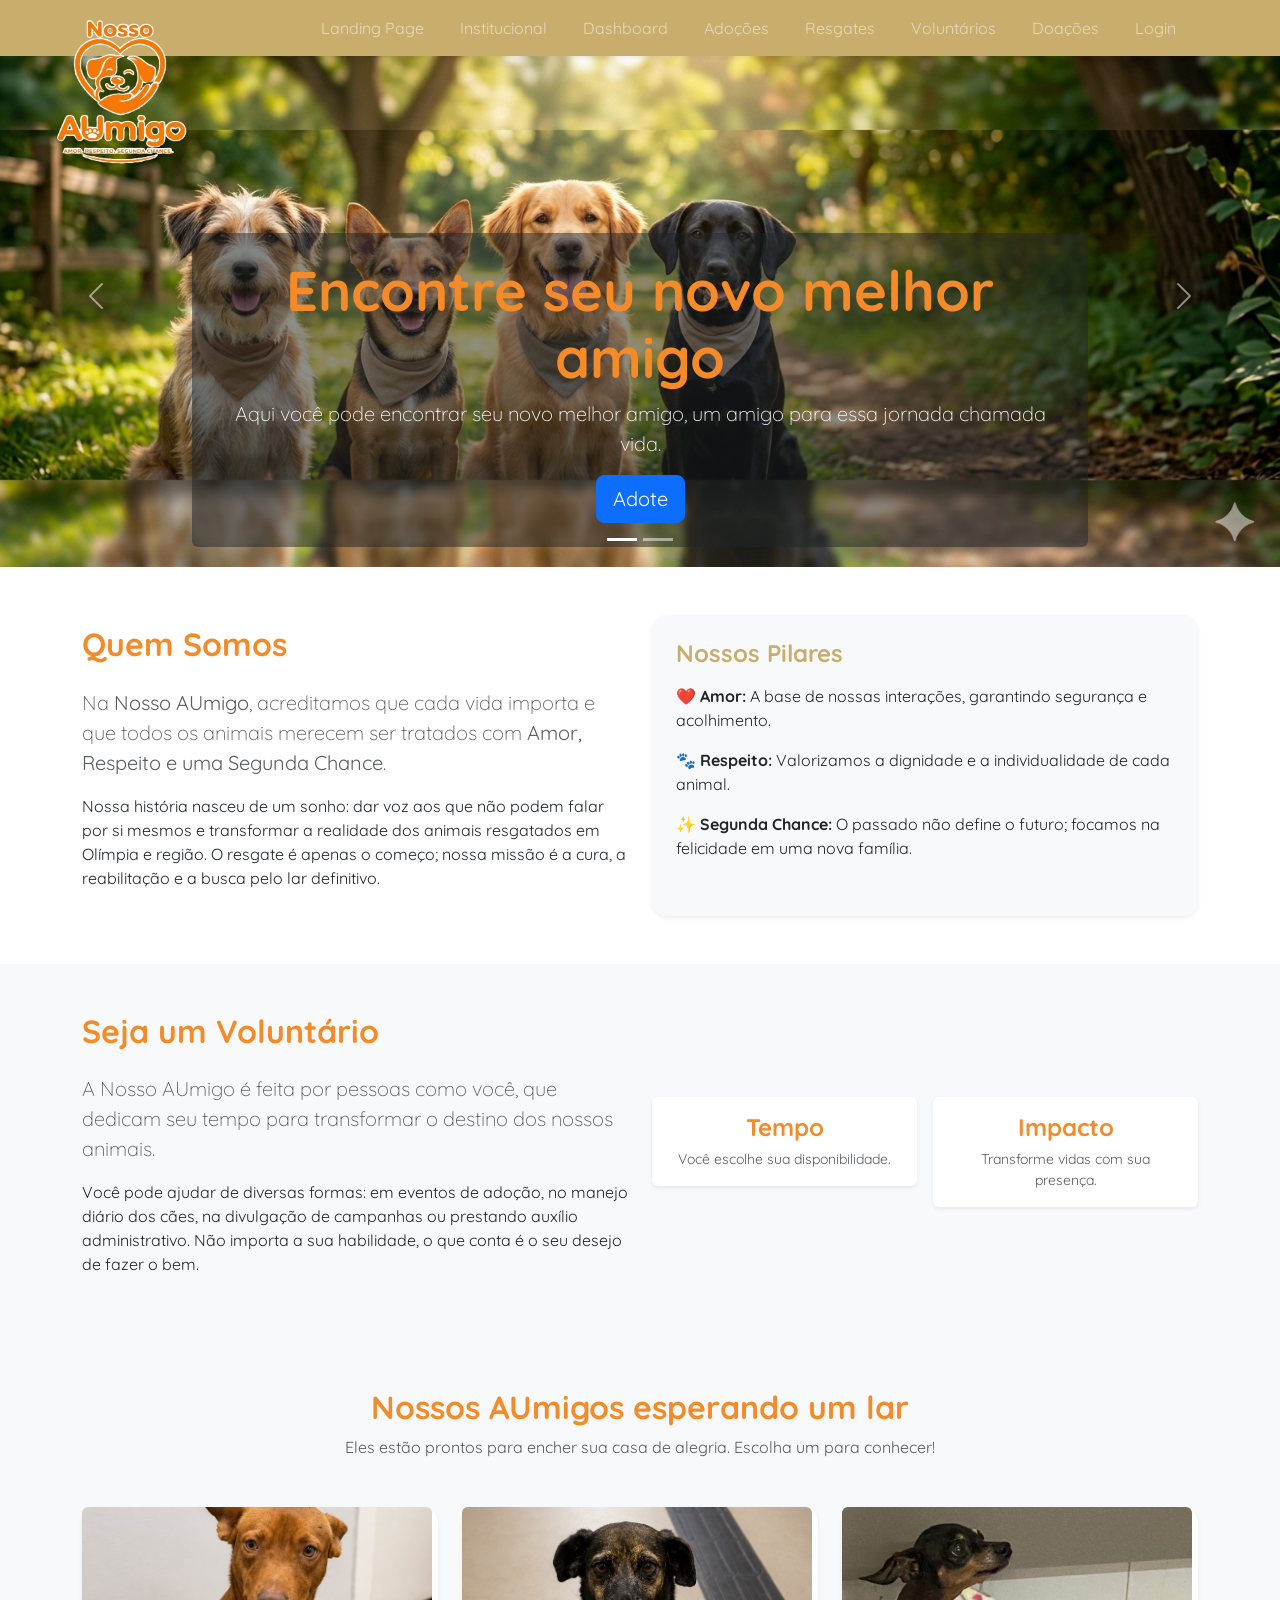
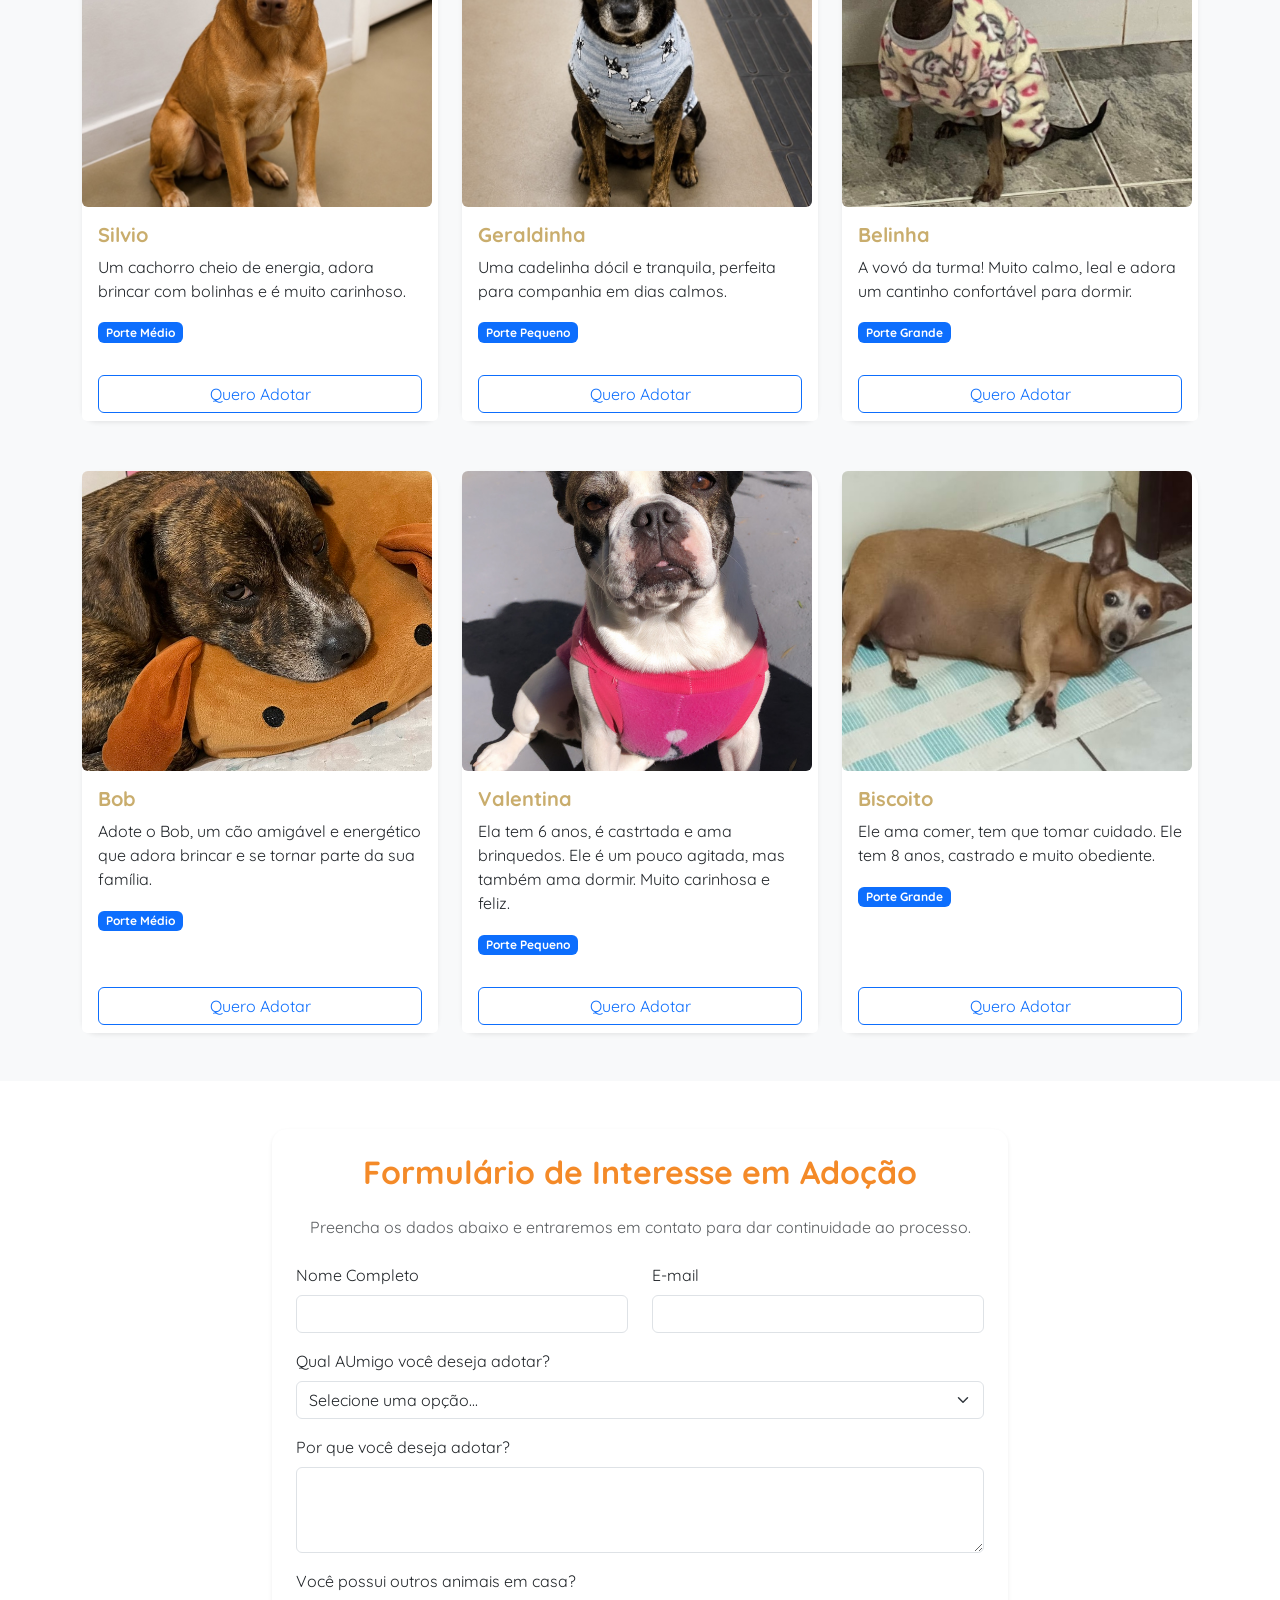
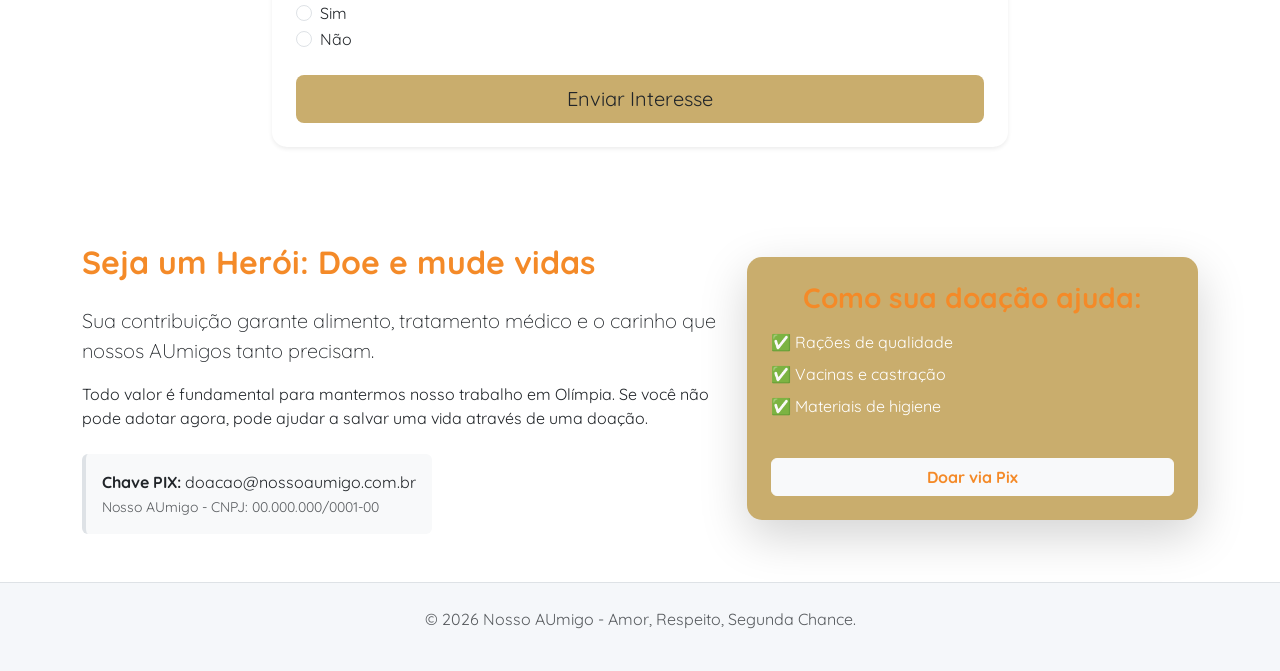
<file: index.html>
<!DOCTYPE html>
<html lang="pt-br">
<head>
    <meta charset="UTF-8">
    <meta name="viewport" content="width=device-width, initial-scale=1.0">
    <title>Nosso AUmigo | Adoção e Resgate</title>
    <link href="https://cdn.jsdelivr.net/npm/bootstrap@5.3.0/dist/css/bootstrap.min.css" rel="stylesheet">
    <link href="css/style.css" rel="stylesheet">
    <link href="https://fonts.googleapis.com/css2?family=Quicksand:wght@400;700&display=swap" rel="stylesheet">
</head>
<body>
<svg xmlns="http://www.w3.org/2000/svg" width="16" height="16" fill="currentColor" class="bi bi-house-door-fill" viewBox="0 0 16 16">
  <path d="M6.5 14.5v-3.505c0-.245.25-.495.5-.495h2c.25 0 .5.25.5.5v3.5a.5.5 0 0 0 .5.5h4a.5.5 0 0 0 .5-.5v-7a.5.5 0 0 0-.146-.354L13 5.793V2.5a.5.5 0 0 0-.5-.5h-1a.5.5 0 0 0-.5.5v1.293L8.354 1.146a.5.5 0 0 0-.708 0l-6 6A.5.5 0 0 0 1.5 7.5v7a.5.5 0 0 0 .5.5h4a.5.5 0 0 0 .5-.5"/>
</svg>
    <nav id="menu" class="navbar navbar-expand-lg navbar-dark fixed-top shadow-sm mb-0">

        <script>
        fetch('cabecalho.html')
            .then(response => response.text())
            .then(data => {
            document.getElementById('menu').innerHTML = data;
            });
        </script>

    </nav>

    <header class="banner">
        <div id="bannerPrincipal" class="carousel slide carousel-fade" data-bs-ride="carousel">
            <!-- Indicadores (as bolinhas/traços na parte inferior) -->
            <div class="carousel-indicators">
                <button type="button" data-bs-target="#bannerPrincipal" data-bs-slide-to="0" class="active" aria-current="true" aria-label="Slide 1"></button>
                <button type="button" data-bs-target="#bannerPrincipal" data-bs-slide-to="1" aria-label="Slide 2"></button>
            </div>

            <!-- Imagens e textos do carrossel -->
            <div class="carousel-inner">
                <!-- Slide 1 (Ativo inicial) -->
                <div class="carousel-item active">
                <img src="imagens/banner/b1.png" class="d-block w-100 banner-img" alt="Primeiro Slide">
                <div class="carousel-caption d-none d-md-block bg-dark bg-opacity-50 rounded p-4">
                    <h5 class="display-4 fw-bold">Encontre seu novo melhor amigo</h5>
                    <p class="lead">Aqui você pode encontrar seu novo melhor amigo, um amigo para essa jornada chamada vida.</p>
                    <a href="#adocao" class="btn btn-primary btn-lg">Adote</a>
                </div>
                </div>

                <!-- Slide 2 -->
                <div class="carousel-item">
                <img src="imagens/banner/b2.png" class="d-block w-100 banner-img" alt="Segundo Slide">
                <div class="carousel-caption d-none d-md-block bg-dark bg-opacity-50 rounded p-4">
                    <h5>Centenas de focinhos estão esperando por você</h5>
                    <p>Adote uma animal abandonado e tenha todo amor ddo mundo que só eles podem oferecer.</p>
                </div>
                </div>
            </div>

            <!-- Controles (Setas laterais) -->
            <button class="carousel-control-prev" type="button" data-bs-target="#bannerPrincipal" data-bs-slide="prev">
                <span class="carousel-control-prev-icon" aria-hidden="true"></span>
                <span class="visually-hidden">Anterior</span>
            </button>
            <button class="carousel-control-next" type="button" data-bs-target="#bannerPrincipal" data-bs-slide="next">
                <span class="carousel-control-next-icon" aria-hidden="true"></span>
                <span class="visually-hidden">Próximo</span>
            </button>
            </div>

    </header>
<section id="sobre" class="py-5 bg-white">
        <div class="container">
            <div class="row align-items-center">
                <div class="col-lg-6 mb-4 mb-lg-0">
                    <h2 class="text-orange mb-4">Quem Somos</h2>
                    <p class="lead text-muted">Na <strong>Nosso AUmigo</strong>, acreditamos que cada vida importa e que todos os animais merecem ser tratados com <strong>Amor, Respeito e uma Segunda Chance</strong>.</p>
                    <p>Nossa história nasceu de um sonho: dar voz aos que não podem falar por si mesmos e transformar a realidade dos animais resgatados em Olímpia e região. O resgate é apenas o começo; nossa missão é a cura, a reabilitação e a busca pelo lar definitivo.</p>
                </div>
                <div class="col-lg-6">
                    <div class="card border-0 shadow-sm p-4 bg-light">
                        <h4 class="text-blue mb-3">Nossos Pilares</h4>
                        <ul class="list-unstyled">
                            <li class="mb-3"><strong>❤️ Amor:</strong> A base de nossas interações, garantindo segurança e acolhimento.</li>
                            <li class="mb-3"><strong>🐾 Respeito:</strong> Valorizamos a dignidade e a individualidade de cada animal.</li>
                            <li class="mb-3"><strong>✨ Segunda Chance:</strong> O passado não define o futuro; focamos na felicidade em uma nova família.</li>
                        </ul>
                    </div>
                </div>
            </div>
        </div>
    </section>
    <!-- Seção de Voluntariado -->
    <section id="voluntariado" class="py-5 bg-light">
        <div class="container">
            <div class="row align-items-center">
                <div class="col-lg-6">
                    <h2 class="text-orange mb-4">Seja um Voluntário</h2>
                    <p class="lead text-muted">A Nosso AUmigo é feita por pessoas como você, que dedicam seu tempo para transformar o destino dos nossos animais.</p>
                    <p>Você pode ajudar de diversas formas: em eventos de adoção, no manejo diário dos cães, na divulgação de campanhas ou prestando auxílio administrativo. Não importa a sua habilidade, o que conta é o seu desejo de fazer o bem.</p>
                    

                </div>
                <div class="col-lg-6 mt-4 mt-lg-0">
                    <div class="row g-3">
                        <div class="col-6">
                            <div class="bg-white p-3 rounded shadow-sm text-center">
                                <h4 class="text-orange">Tempo</h4>
                                <p class="small text-muted mb-0">Você escolhe sua disponibilidade.</p>
                            </div>
                        </div>
                        <div class="col-6">
                            <div class="bg-white p-3 rounded shadow-sm text-center">
                                <h4 class="text-orange">Impacto</h4>
                                <p class="small text-muted mb-0">Transforme vidas com sua presença.</p>
                            </div>
                        </div>
                    </div>
                </div>
            </div>
        </div>
    </section>

    
    <section id="adocao" class="py-5 bg-light">
        <div class="container">
            <div class="text-center mb-5">
                <h2 class="text-orange">Nossos AUmigos esperando um lar</h2>
                <p class="text-muted">Eles estão prontos para encher sua casa de alegria. Escolha um para conhecer!</p>
            </div>

            <div class="row row-cols-1 row-cols-md-3 g-4">
                <!-- Animal 1 -->
                <div class="col">
                    <div class="card h-100 border-0 shadow-sm">

                            <div class="overflow-hidden rounded" style="width: 350px; height: 300px;">
                                <img src="imagens/caes/silvio.jpeg" class="img-fluid w-100 h-100 object-fit-cover" alt="Descrição">
                            
                            </div>

                       
                        <div class="card-body">
                            <h5 class="card-title text-blue">Silvio</h5>
                            <p class="card-text">Um cachorro cheio de energia, adora brincar com bolinhas e é muito carinhoso.</p>
                            <span class="badge bg-primary mb-2">Porte Médio</span>
                        </div>
                        <div class="card-footer bg-white border-0">
                            <a href="#form-adocao" class="btn btn-outline-primary w-100">Quero Adotar</a>
                        </div>
                    </div>
                </div>

                <!-- Animal 2 -->
                <div class="col">
                    <div class="card h-100 border-0 shadow-sm">

                            <div class="overflow-hidden rounded" style="width: 350px; height: 300px;">
                                <img src="imagens/caes/geraldinha.jpeg" class="img-fluid w-100 h-100 object-fit-cover" alt="Descrição">
                            
                            </div>


                        
                        <div class="card-body">
                            <h5 class="card-title text-blue">Geraldinha</h5>
                            <p class="card-text">Uma cadelinha dócil e tranquila, perfeita para companhia em dias calmos.</p>
                            <span class="badge bg-primary mb-2">Porte Pequeno</span>
                        </div>
                        <div class="card-footer bg-white border-0">
                            <a href="#form-adocao" class="btn btn-outline-primary w-100">Quero Adotar</a>
                        </div>
                    </div>
                </div>

                <!-- Animal 3 -->
                <div class="col">
                    <div class="card h-100 border-0 shadow-sm">
                       

                            <div class="overflow-hidden rounded" style="width: 350px; height: 300px;">
                                <img src="imagens/caes/belinha.jpeg" class="img-fluid w-100 h-100 object-fit-cover" alt="Descrição">
                            
                            </div>


                        <div class="card-body">
                            <h5 class="card-title text-blue">Belinha</h5>
                            <p class="card-text">A vovó da turma! Muito calmo, leal e adora um cantinho confortável para dormir.</p>
                            <span class="badge bg-primary mb-2">Porte Grande</span>
                        </div>
                        <div class="card-footer bg-white border-0">
                            <a href="#form-adocao" class="btn btn-outline-primary w-100">Quero Adotar</a>
                        </div>
                    </div>
                </div>
            </div>
            <div style="height: 50px;"></div>
            <div class="row row-cols-1 row-cols-md-3 g-4">
                <!-- Animal 4 -->
                <div class="col">
                    <div class="card h-100 border-0 shadow-sm">

                            <div class="overflow-hidden rounded" style="width: 350px; height: 300px;">
                                <img src="imagens/caes/bob.jpeg" class="img-fluid w-100 h-100 object-fit-cover" alt="Descrição">
                            
                            </div>

                       
                        <div class="card-body">
                            <h5 class="card-title text-blue">Bob</h5>
                            <p class="card-text">Adote o Bob, um cão amigável e energético que adora brincar e se tornar parte da sua família.</p>
                            <span class="badge bg-primary mb-2">Porte Médio</span>
                        </div>
                        <div class="card-footer bg-white border-0">
                            <a href="#form-adocao" class="btn btn-outline-primary w-100">Quero Adotar</a>
                        </div>
                    </div>
                </div>

                <!-- Animal 5 -->
                <div class="col">
                    <div class="card h-100 border-0 shadow-sm">

                            <div class="overflow-hidden rounded" style="width: 350px; height: 300px;">
                                <img src="imagens/caes/valentina.jpeg" class="img-fluid w-100 h-100 object-fit-cover" alt="Descrição">
                            
                            </div>


                        
                        <div class="card-body">
                            <h5 class="card-title text-blue">Valentina</h5>
                            <p class="card-text">Ela tem 6 anos, é castrtada e ama brinquedos. Ele é um pouco agitada, mas também ama dormir. Muito carinhosa e feliz.</p>
                            <span class="badge bg-primary mb-2">Porte Pequeno</span>
                        </div>
                        <div class="card-footer bg-white border-0">
                            <a href="#form-adocao" class="btn btn-outline-primary w-100">Quero Adotar</a>
                        </div>
                    </div>
                </div>

                <!-- Animal 6 -->
                <div class="col">
                    <div class="card h-100 border-0 shadow-sm">
                       

                            <div class="overflow-hidden rounded" style="width: 350px; height: 300px;">
                                <img src="imagens/caes/biscoito.jpeg" class="img-fluid w-100 h-100 object-fit-cover" alt="Descrição">
                            
                            </div>


                        <div class="card-body">
                            <h5 class="card-title text-blue">Biscoito</h5>
                            <p class="card-text">Ele ama comer, tem que tomar cuidado. Ele tem 8 anos, castrado e muito obediente.</p>
                            <span class="badge bg-primary mb-2">Porte Grande</span>
                        </div>
                        <div class="card-footer bg-white border-0">
                            <a href="#form-adocao" class="btn btn-outline-primary w-100">Quero Adotar</a>
                        </div>
                    </div>
                </div>
            </div>
        </div>
    </section>



    <!-- Seção de Formulário de Adoção -->
    <section id="form-adocao" class="py-5 bg-white">
        <div class="container">
            <div class="row justify-content-center">
                <div class="col-lg-8">
                    <div class="card shadow-sm border-0 p-4">
                        <h2 class="text-orange mb-4 text-center">Formulário de Interesse em Adoção</h2>
                        <p class="text-center text-muted mb-4">Preencha os dados abaixo e entraremos em contato para dar continuidade ao processo.</p>
                        
                        <form action="#" method="POST">
                            <div class="row">
                                <div class="col-md-6 mb-3">
                                    <label for="nome" class="form-label">Nome Completo</label>
                                    <input type="text" class="form-control" id="nome" required>
                                </div>
                                <div class="col-md-6 mb-3">
                                    <label for="email" class="form-label">E-mail</label>
                                    <input type="email" class="form-control" id="email" required>
                                </div>
                            </div>
                            
                            <div class="mb-3">
                                <label for="animal" class="form-label">Qual AUmigo você deseja adotar?</label>
                                <select class="form-select" id="animal">
                                    <option selected>Selecione uma opção...</option>
                                    <option value="thor">Thor</option>
                                    <option value="mel">Mel</option>
                                    <option value="tiao">Tião</option>
                                </select>
                            </div>

                            <div class="mb-3">
                                <label for="motivo" class="form-label">Por que você deseja adotar?</label>
                                <textarea class="form-control" id="motivo" rows="3" required></textarea>
                            </div>

                            <div class="mb-3">
                                <label class="form-label">Você possui outros animais em casa?</label>
                                <div class="form-check">
                                    <input class="form-check-input" type="radio" name="outrosAnimais" id="sim" value="sim">
                                    <label class="form-check-label" for="sim">Sim</label>
                                </div>
                                <div class="form-check">
                                    <input class="form-check-input" type="radio" name="outrosAnimais" id="nao" value="nao">
                                    <label class="form-check-label" for="nao">Não</label>
                                </div>
                            </div>

                            <div class="d-grid mt-4">
                                <button type="submit" class="btn fundoclaro btn-lg">Enviar Interesse</button>
                            </div>
                        </form>
                    </div>
                </div>
            </div>
        </div>
    </section>



    <!-- Seção de Doação -->
<section id="doe" class="py-5 bg-white">
    <div class="container">
        <div class="row align-items-center">
            <!-- Coluna de Texto -->
            <div class="col-lg-7">
                <h2 class="text-orange mb-4">Seja um Herói: Doe e mude vidas</h2>
                <p class="lead">Sua contribuição garante alimento, tratamento médico e o carinho que nossos AUmigos tanto precisam.</p>
                <p>Todo valor é fundamental para mantermos nosso trabalho em Olímpia. Se você não pode adotar agora, pode ajudar a salvar uma vida através de uma doação.</p>
                <div class="d-flex align-items-center mt-4">
                    <div class="bg-light p-3 rounded border-start border-4 border-orange">
                        <p class="mb-0"><strong>Chave PIX:</strong> doacao@nossoaumigo.com.br</p>
                        <small class="text-muted">Nosso AUmigo - CNPJ: 00.000.000/0001-00</small>
                    </div>
                </div>
            </div>
            
            <div class="col-lg-5 mt-4 mt-lg-0">
                <div class="card fundoclaro text-white border-0 shadow-lg p-4 text-center">
                    <h3 class="mb-3">Como sua doação ajuda:</h3>
                    <ul class="list-unstyled text-start">
                        <li class="mb-2"><i class="bi bi-check-circle-fill"></i> ✅ Rações de qualidade</li>
                        <li class="mb-2"><i class="bi bi-check-circle-fill"></i> ✅ Vacinas e castração</li>
                        <li class="mb-2"><i class="bi bi-check-circle-fill"></i> ✅ Materiais de higiene</li>
                    </ul>
                    <button class="btn btn-light text-orange fw-bold mt-3">Doar via Pix</button>
                </div>
            </div>
        </div>
    </div>
</section>


    <footer class="py-4 text-center border-top">
        <p class="text-muted">&copy; 2026 Nosso AUmigo - Amor, Respeito, Segunda Chance.</p>
    </footer>

    <script src="https://cdn.jsdelivr.net/npm/bootstrap@5.3.0/dist/js/bootstrap.bundle.min.js"></script>
</body>
</html>
</file>
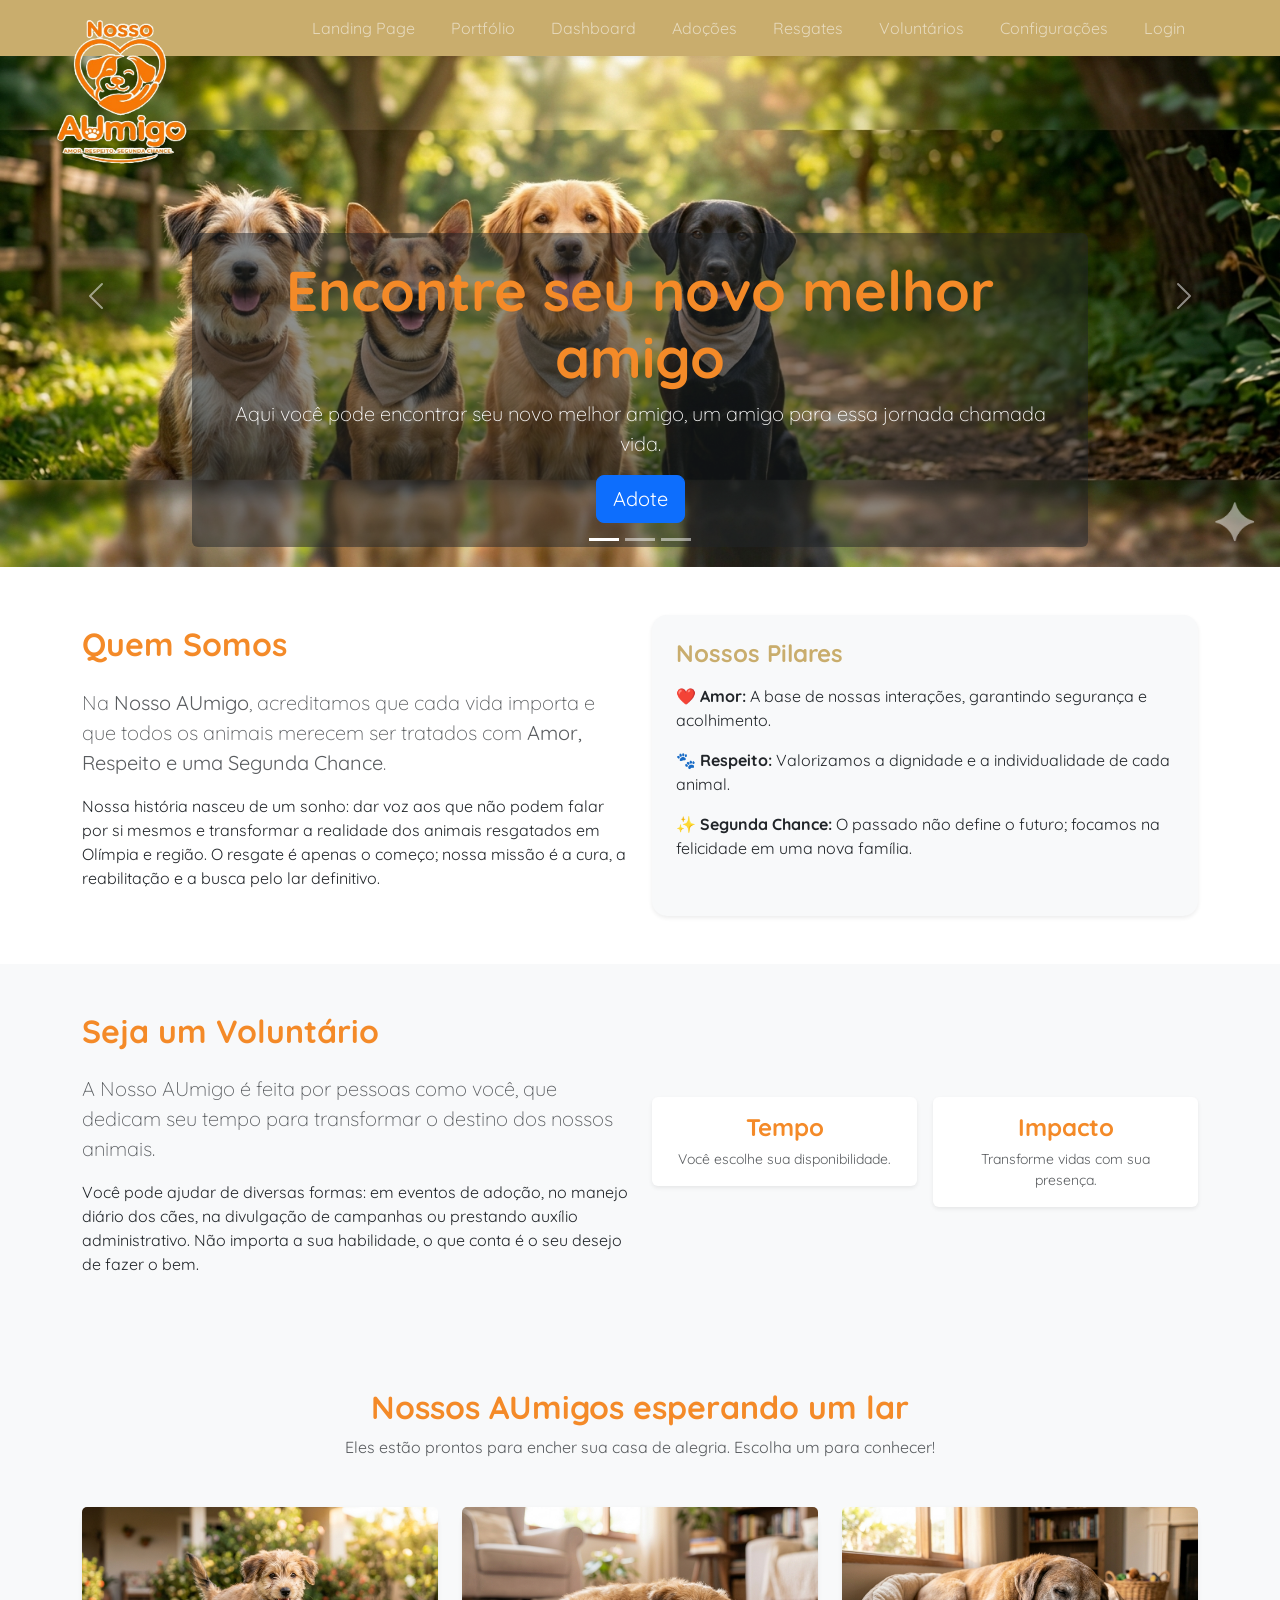
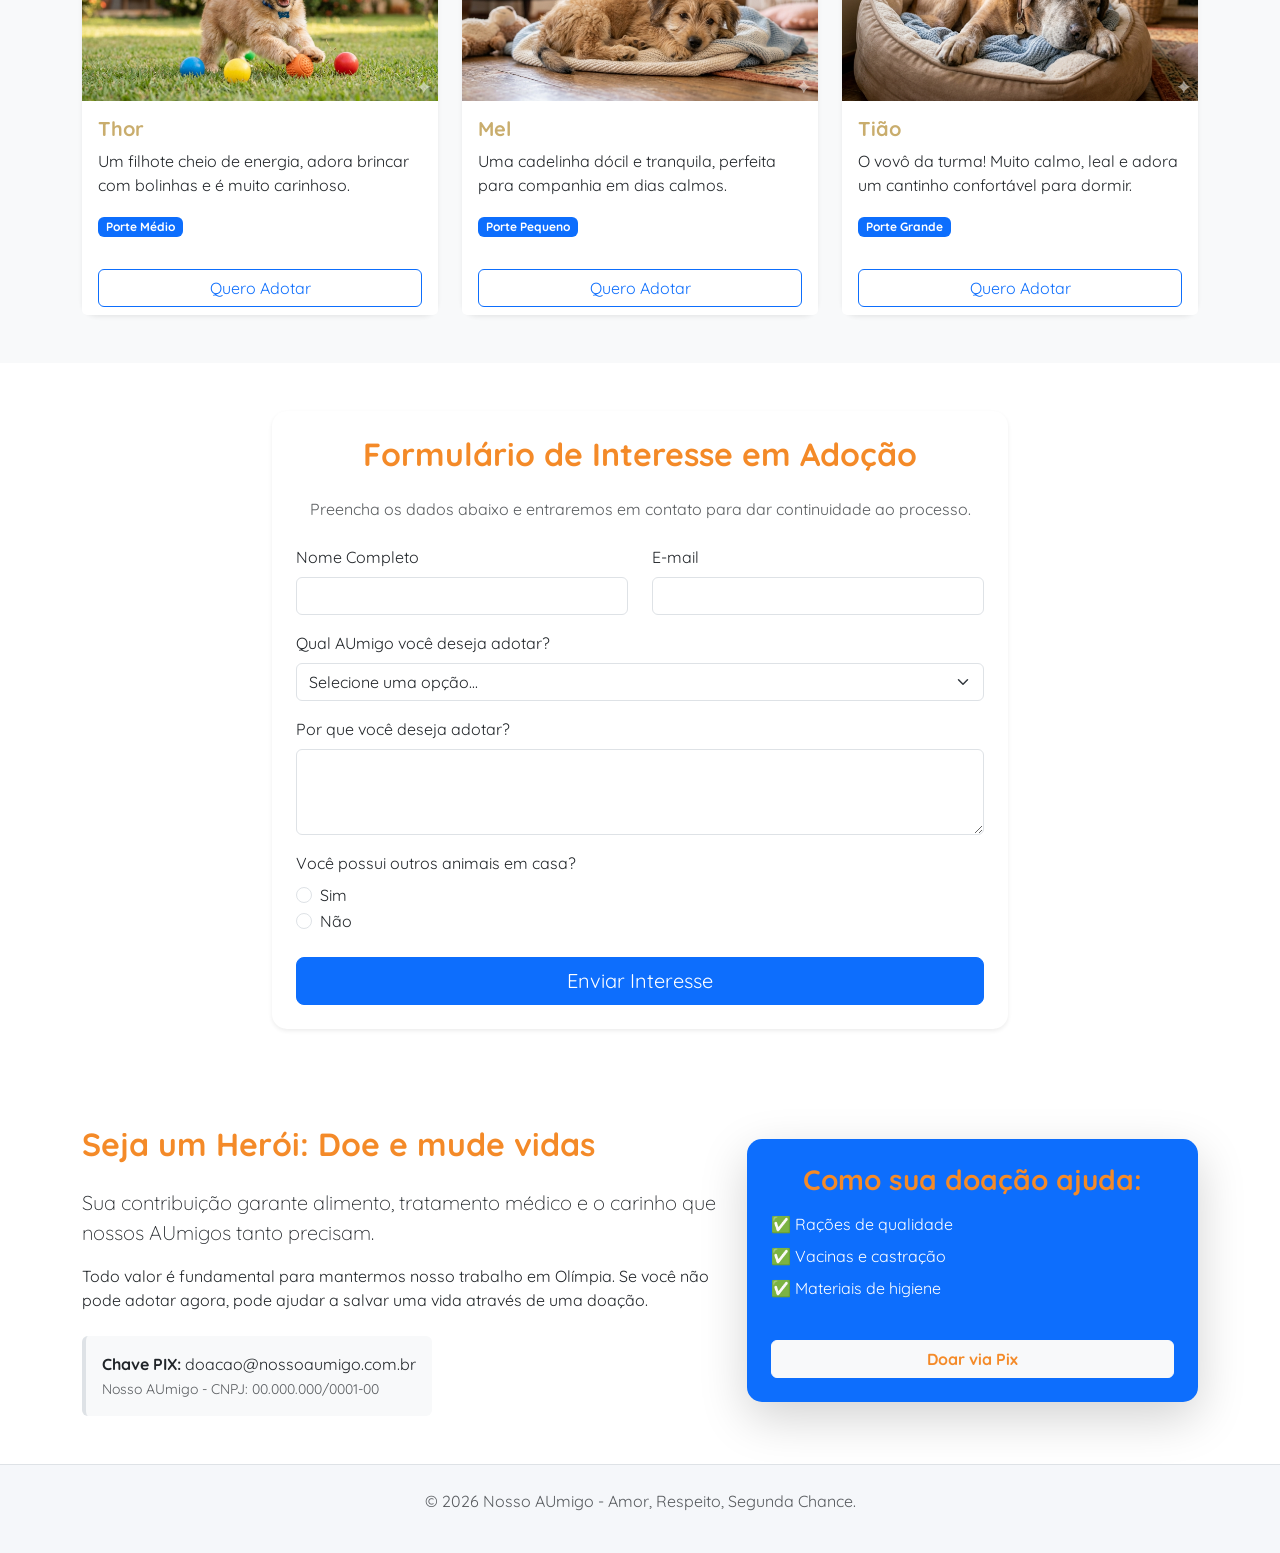
<file: Site/index.html>
<!DOCTYPE html>
<html lang="pt-br">
<head>
    <meta charset="UTF-8">
    <meta name="viewport" content="width=device-width, initial-scale=1.0">
    <title>Nosso AUmigo | Adoção e Resgate</title>
    <link href="https://cdn.jsdelivr.net/npm/bootstrap@5.3.0/dist/css/bootstrap.min.css" rel="stylesheet">
    <link href="css/style.css" rel="stylesheet">
    <link href="https://fonts.googleapis.com/css2?family=Quicksand:wght@400;700&display=swap" rel="stylesheet">
</head>
<body>
<svg xmlns="http://www.w3.org/2000/svg" width="16" height="16" fill="currentColor" class="bi bi-house-door-fill" viewBox="0 0 16 16">
  <path d="M6.5 14.5v-3.505c0-.245.25-.495.5-.495h2c.25 0 .5.25.5.5v3.5a.5.5 0 0 0 .5.5h4a.5.5 0 0 0 .5-.5v-7a.5.5 0 0 0-.146-.354L13 5.793V2.5a.5.5 0 0 0-.5-.5h-1a.5.5 0 0 0-.5.5v1.293L8.354 1.146a.5.5 0 0 0-.708 0l-6 6A.5.5 0 0 0 1.5 7.5v7a.5.5 0 0 0 .5.5h4a.5.5 0 0 0 .5-.5"/>
</svg>
    <nav id="menu" class="navbar navbar-expand-lg navbar-dark fixed-top shadow-sm mb-0">

        <script>
        fetch('cabecalho.html')
            .then(response => response.text())
            .then(data => {
            document.getElementById('menu').innerHTML = data;
            });
        </script>

    </nav>

    <header class="banner">
        <div id="bannerPrincipal" class="carousel slide carousel-fade" data-bs-ride="carousel">
            <!-- Indicadores (as bolinhas/traços na parte inferior) -->
            <div class="carousel-indicators">
                <button type="button" data-bs-target="#bannerPrincipal" data-bs-slide-to="0" class="active" aria-current="true" aria-label="Slide 1"></button>
                <button type="button" data-bs-target="#bannerPrincipal" data-bs-slide-to="1" aria-label="Slide 2"></button>
                <button type="button" data-bs-target="#bannerPrincipal" data-bs-slide-to="2" aria-label="Slide 3"></button>
            </div>

            <!-- Imagens e textos do carrossel -->
            <div class="carousel-inner">
                <!-- Slide 1 (Ativo inicial) -->
                <div class="carousel-item active">
                <img src="imagens/banner/b1.png" class="d-block w-100 banner-img" alt="Primeiro Slide">
                <div class="carousel-caption d-none d-md-block bg-dark bg-opacity-50 rounded p-4">
                    <h5 class="display-4 fw-bold">Encontre seu novo melhor amigo</h5>
                    <p class="lead">Aqui você pode encontrar seu novo melhor amigo, um amigo para essa jornada chamada vida.</p>
                    <a href="#" class="btn btn-primary btn-lg">Adote</a>
                </div>
                </div>

                <!-- Slide 2 -->
                <div class="carousel-item">
                <img src="imagens/banner/b2.png" class="d-block w-100 banner-img" alt="Segundo Slide">
                <div class="carousel-caption d-none d-md-block bg-dark bg-opacity-50 rounded p-4">
                    <h5>Centenas de focinhos estão esperando por você</h5>
                    <p>Adote uma animal abandonado e tenha todo amor ddo mundo que só eles podem oferecer.</p>
                </div>
                </div>
            </div>

            <!-- Controles (Setas laterais) -->
            <button class="carousel-control-prev" type="button" data-bs-target="#bannerPrincipal" data-bs-slide="prev">
                <span class="carousel-control-prev-icon" aria-hidden="true"></span>
                <span class="visually-hidden">Anterior</span>
            </button>
            <button class="carousel-control-next" type="button" data-bs-target="#bannerPrincipal" data-bs-slide="next">
                <span class="carousel-control-next-icon" aria-hidden="true"></span>
                <span class="visually-hidden">Próximo</span>
            </button>
            </div>

    </header>
<section id="sobre" class="py-5 bg-white">
        <div class="container">
            <div class="row align-items-center">
                <div class="col-lg-6 mb-4 mb-lg-0">
                    <h2 class="text-orange mb-4">Quem Somos</h2>
                    <p class="lead text-muted">Na <strong>Nosso AUmigo</strong>, acreditamos que cada vida importa e que todos os animais merecem ser tratados com <strong>Amor, Respeito e uma Segunda Chance</strong>.</p>
                    <p>Nossa história nasceu de um sonho: dar voz aos que não podem falar por si mesmos e transformar a realidade dos animais resgatados em Olímpia e região. O resgate é apenas o começo; nossa missão é a cura, a reabilitação e a busca pelo lar definitivo.</p>
                </div>
                <div class="col-lg-6">
                    <div class="card border-0 shadow-sm p-4 bg-light">
                        <h4 class="text-blue mb-3">Nossos Pilares</h4>
                        <ul class="list-unstyled">
                            <li class="mb-3"><strong>❤️ Amor:</strong> A base de nossas interações, garantindo segurança e acolhimento.</li>
                            <li class="mb-3"><strong>🐾 Respeito:</strong> Valorizamos a dignidade e a individualidade de cada animal.</li>
                            <li class="mb-3"><strong>✨ Segunda Chance:</strong> O passado não define o futuro; focamos na felicidade em uma nova família.</li>
                        </ul>
                    </div>
                </div>
            </div>
        </div>
    </section>
    <!-- Seção de Voluntariado -->
    <section id="voluntariado" class="py-5 bg-light">
        <div class="container">
            <div class="row align-items-center">
                <div class="col-lg-6">
                    <h2 class="text-orange mb-4">Seja um Voluntário</h2>
                    <p class="lead text-muted">A Nosso AUmigo é feita por pessoas como você, que dedicam seu tempo para transformar o destino dos nossos animais.</p>
                    <p>Você pode ajudar de diversas formas: em eventos de adoção, no manejo diário dos cães, na divulgação de campanhas ou prestando auxílio administrativo. Não importa a sua habilidade, o que conta é o seu desejo de fazer o bem.</p>
                    

                </div>
                <div class="col-lg-6 mt-4 mt-lg-0">
                    <div class="row g-3">
                        <div class="col-6">
                            <div class="bg-white p-3 rounded shadow-sm text-center">
                                <h4 class="text-orange">Tempo</h4>
                                <p class="small text-muted mb-0">Você escolhe sua disponibilidade.</p>
                            </div>
                        </div>
                        <div class="col-6">
                            <div class="bg-white p-3 rounded shadow-sm text-center">
                                <h4 class="text-orange">Impacto</h4>
                                <p class="small text-muted mb-0">Transforme vidas com sua presença.</p>
                            </div>
                        </div>
                    </div>
                </div>
            </div>
        </div>
    </section>

    <!-- Modal de Inscrição -->
    
    <section id="adocao" class="py-5 bg-light">
        <div class="container">
            <div class="text-center mb-5">
                <h2 class="text-orange">Nossos AUmigos esperando um lar</h2>
                <p class="text-muted">Eles estão prontos para encher sua casa de alegria. Escolha um para conhecer!</p>
            </div>

            <div class="row row-cols-1 row-cols-md-3 g-4">
                <!-- Animal 1 -->
                <div class="col">
                    <div class="card h-100 border-0 shadow-sm">
                        <img src="imagens/caes/thor.png" class="card-img-top" alt="Thor">
                        <div class="card-body">
                            <h5 class="card-title text-blue">Thor</h5>
                            <p class="card-text">Um filhote cheio de energia, adora brincar com bolinhas e é muito carinhoso.</p>
                            <span class="badge bg-primary mb-2">Porte Médio</span>
                        </div>
                        <div class="card-footer bg-white border-0">
                            <a href="#form-adocao" class="btn btn-outline-primary w-100">Quero Adotar</a>
                        </div>
                    </div>
                </div>

                <!-- Animal 2 -->
                <div class="col">
                    <div class="card h-100 border-0 shadow-sm">
                        <img src="imagens/caes/mel.png" class="card-img-top" alt="Mel">
                        <div class="card-body">
                            <h5 class="card-title text-blue">Mel</h5>
                            <p class="card-text">Uma cadelinha dócil e tranquila, perfeita para companhia em dias calmos.</p>
                            <span class="badge bg-primary mb-2">Porte Pequeno</span>
                        </div>
                        <div class="card-footer bg-white border-0">
                            <a href="#form-adocao" class="btn btn-outline-primary w-100">Quero Adotar</a>
                        </div>
                    </div>
                </div>

                <!-- Animal 3 -->
                <div class="col">
                    <div class="card h-100 border-0 shadow-sm">
                        <img src="imagens/caes/tiao.png" class="card-img-top" alt="tiao">
                        <div class="card-body">
                            <h5 class="card-title text-blue">Tião</h5>
                            <p class="card-text">O vovô da turma! Muito calmo, leal e adora um cantinho confortável para dormir.</p>
                            <span class="badge bg-primary mb-2">Porte Grande</span>
                        </div>
                        <div class="card-footer bg-white border-0">
                            <a href="#form-adocao" class="btn btn-outline-primary w-100">Quero Adotar</a>
                        </div>
                    </div>
                </div>
            </div>
        </div>
    </section>



    <!-- Seção de Formulário de Adoção -->
    <section id="form-adocao" class="py-5 bg-white">
        <div class="container">
            <div class="row justify-content-center">
                <div class="col-lg-8">
                    <div class="card shadow-sm border-0 p-4">
                        <h2 class="text-orange mb-4 text-center">Formulário de Interesse em Adoção</h2>
                        <p class="text-center text-muted mb-4">Preencha os dados abaixo e entraremos em contato para dar continuidade ao processo.</p>
                        
                        <form action="#" method="POST">
                            <div class="row">
                                <div class="col-md-6 mb-3">
                                    <label for="nome" class="form-label">Nome Completo</label>
                                    <input type="text" class="form-control" id="nome" required>
                                </div>
                                <div class="col-md-6 mb-3">
                                    <label for="email" class="form-label">E-mail</label>
                                    <input type="email" class="form-control" id="email" required>
                                </div>
                            </div>
                            
                            <div class="mb-3">
                                <label for="animal" class="form-label">Qual AUmigo você deseja adotar?</label>
                                <select class="form-select" id="animal">
                                    <option selected>Selecione uma opção...</option>
                                    <option value="thor">Thor</option>
                                    <option value="mel">Mel</option>
                                    <option value="tiao">Tião</option>
                                </select>
                            </div>

                            <div class="mb-3">
                                <label for="motivo" class="form-label">Por que você deseja adotar?</label>
                                <textarea class="form-control" id="motivo" rows="3" required></textarea>
                            </div>

                            <div class="mb-3">
                                <label class="form-label">Você possui outros animais em casa?</label>
                                <div class="form-check">
                                    <input class="form-check-input" type="radio" name="outrosAnimais" id="sim" value="sim">
                                    <label class="form-check-label" for="sim">Sim</label>
                                </div>
                                <div class="form-check">
                                    <input class="form-check-input" type="radio" name="outrosAnimais" id="nao" value="nao">
                                    <label class="form-check-label" for="nao">Não</label>
                                </div>
                            </div>

                            <div class="d-grid mt-4">
                                <button type="submit" class="btn btn-primary btn-lg">Enviar Interesse</button>
                            </div>
                        </form>
                    </div>
                </div>
            </div>
        </div>
    </section>



    <!-- Seção de Doação -->
<section id="doe" class="py-5 bg-white">
    <div class="container">
        <div class="row align-items-center">
            <!-- Coluna de Texto -->
            <div class="col-lg-7">
                <h2 class="text-orange mb-4">Seja um Herói: Doe e mude vidas</h2>
                <p class="lead">Sua contribuição garante alimento, tratamento médico e o carinho que nossos AUmigos tanto precisam.</p>
                <p>Todo valor é fundamental para mantermos nosso trabalho em Olímpia. Se você não pode adotar agora, pode ajudar a salvar uma vida através de uma doação.</p>
                <div class="d-flex align-items-center mt-4">
                    <div class="bg-light p-3 rounded border-start border-4 border-orange">
                        <p class="mb-0"><strong>Chave PIX:</strong> doacao@nossoaumigo.com.br</p>
                        <small class="text-muted">Nosso AUmigo - CNPJ: 00.000.000/0001-00</small>
                    </div>
                </div>
            </div>
            
            <!-- Coluna de Destaque -->
            <div class="col-lg-5 mt-4 mt-lg-0">
                <div class="card bg-primary text-white border-0 shadow-lg p-4 text-center">
                    <h3 class="mb-3">Como sua doação ajuda:</h3>
                    <ul class="list-unstyled text-start">
                        <li class="mb-2"><i class="bi bi-check-circle-fill"></i> ✅ Rações de qualidade</li>
                        <li class="mb-2"><i class="bi bi-check-circle-fill"></i> ✅ Vacinas e castração</li>
                        <li class="mb-2"><i class="bi bi-check-circle-fill"></i> ✅ Materiais de higiene</li>
                    </ul>
                    <button class="btn btn-light text-orange fw-bold mt-3">Doar via Pix</button>
                </div>
            </div>
        </div>
    </div>
</section>


    <footer class="py-4 text-center border-top">
        <p class="text-muted">&copy; 2026 Nosso AUmigo - Amor, Respeito, Segunda Chance.</p>
    </footer>

    <script src="https://cdn.jsdelivr.net/npm/bootstrap@5.3.0/dist/js/bootstrap.bundle.min.js"></script>
</body>
</html>
</file>
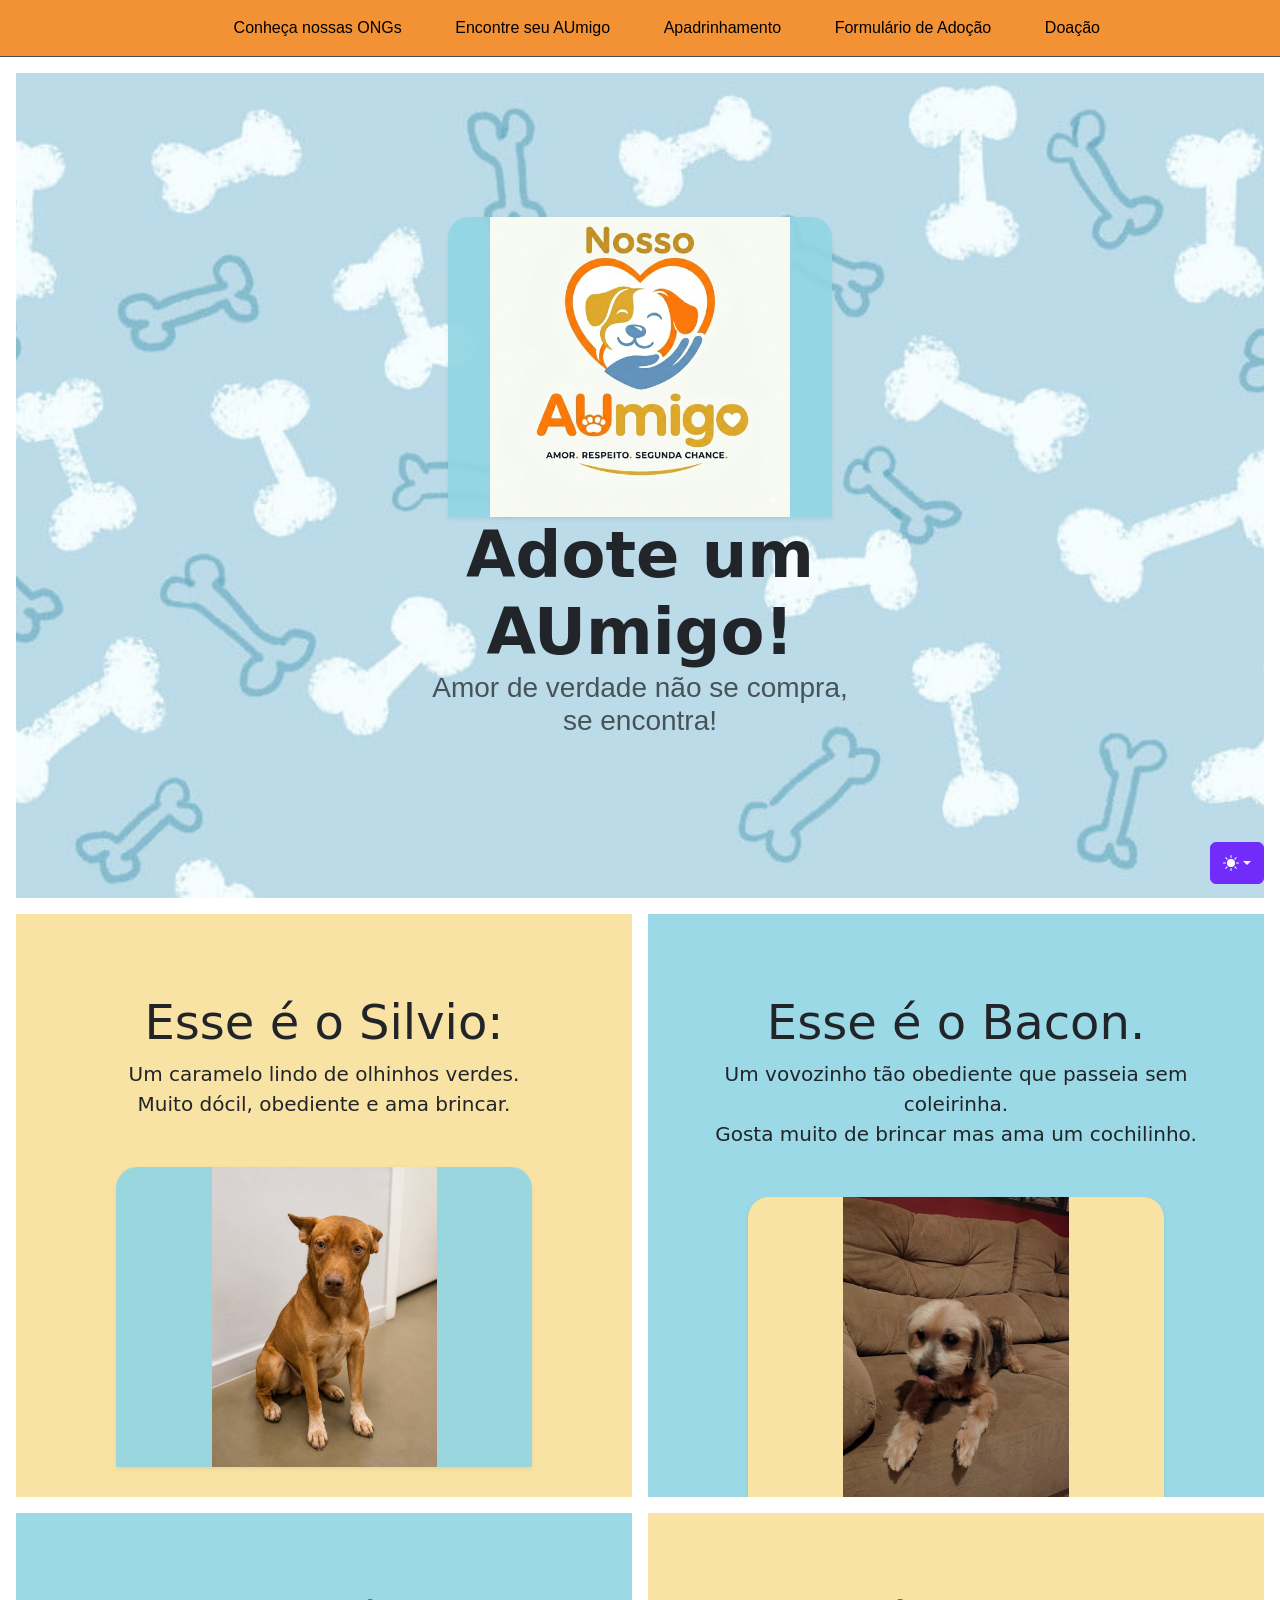
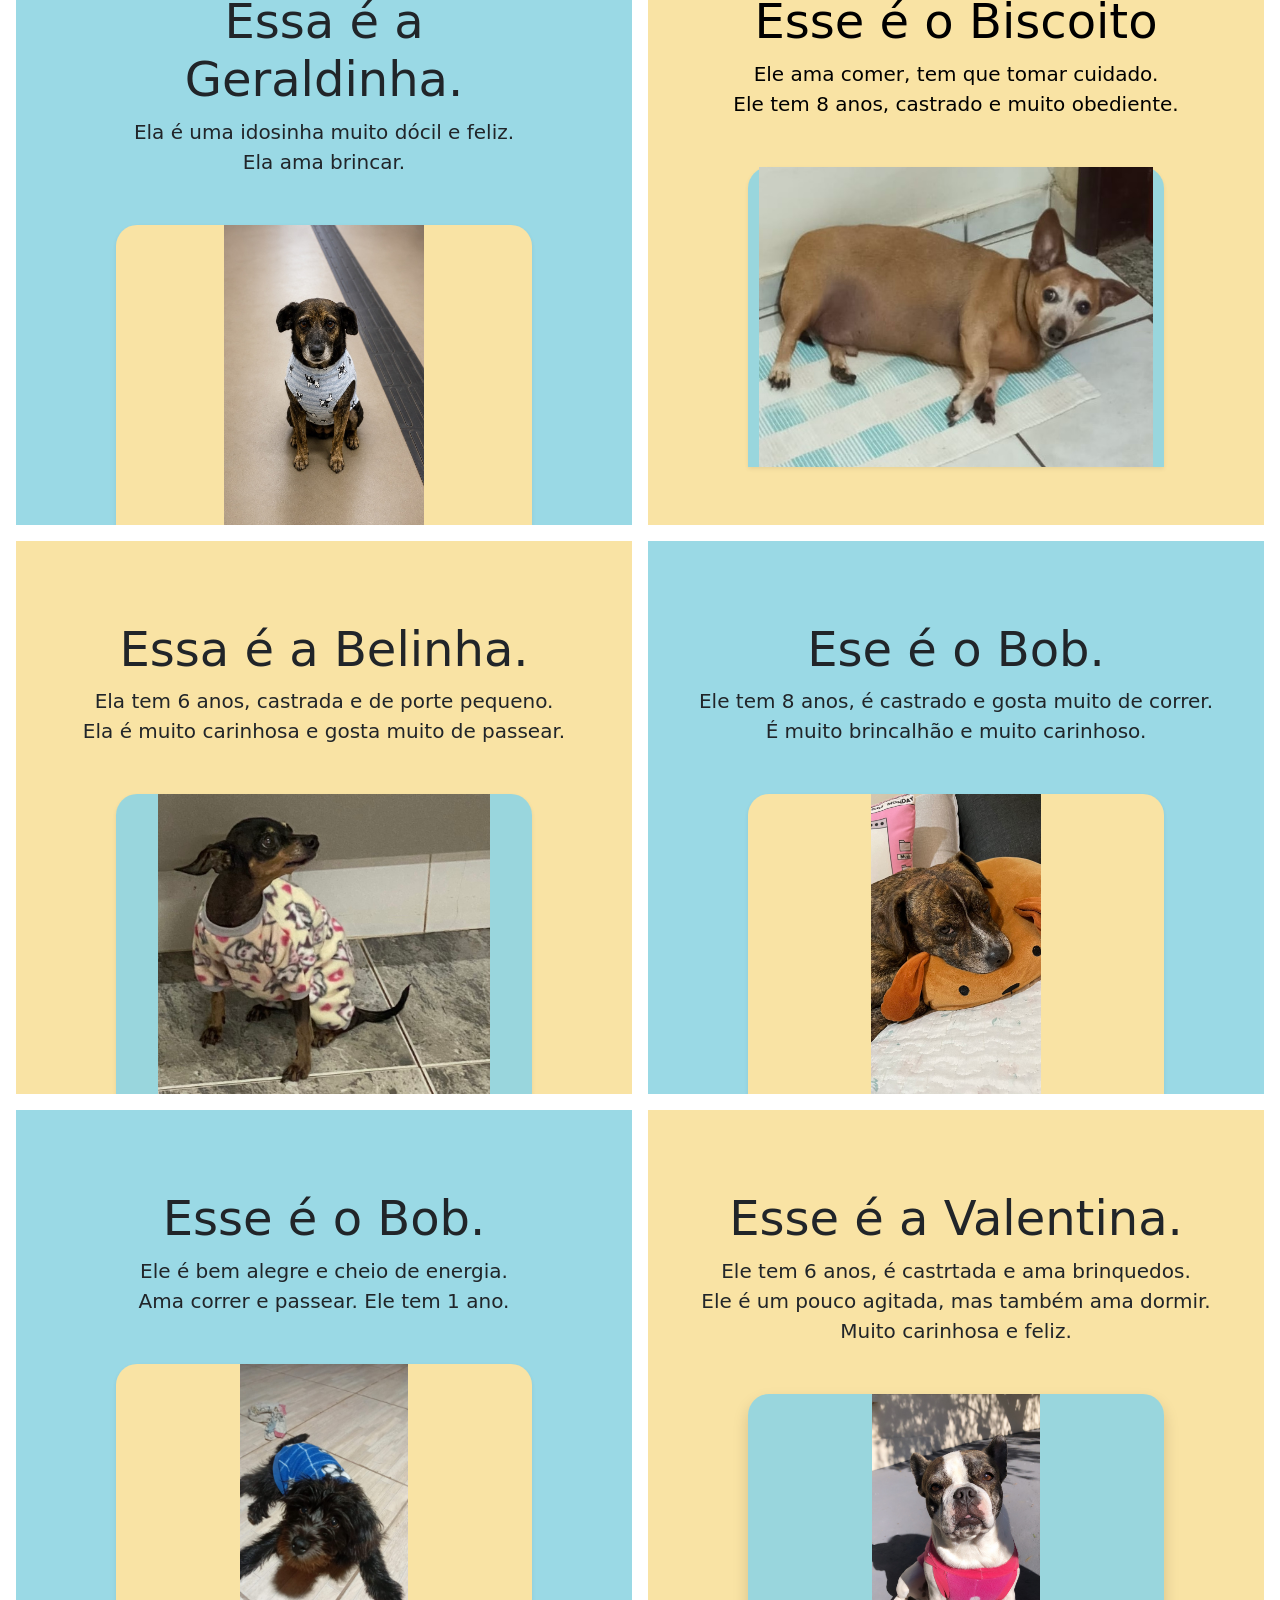
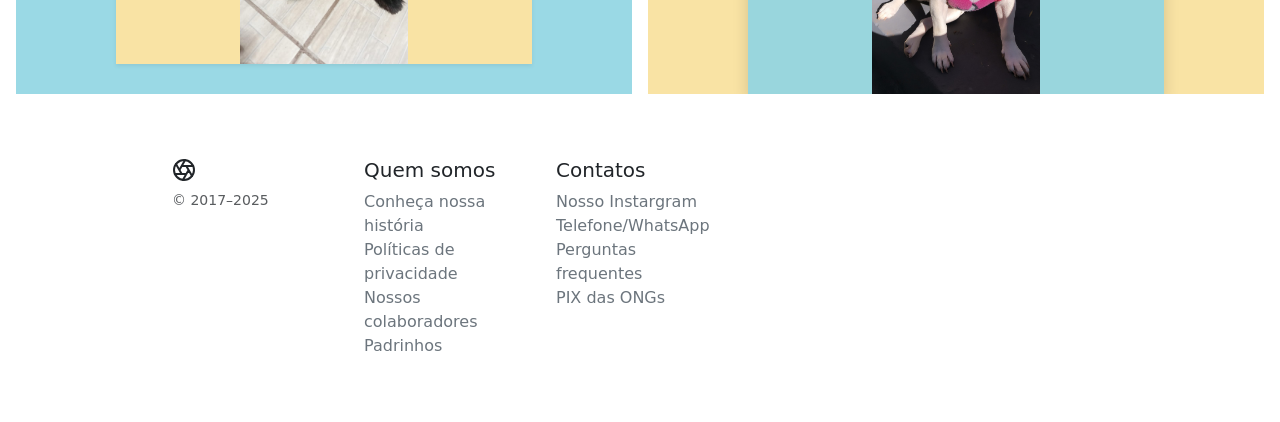
<file: Evelyn/bootstrap-5.3.8-examples/product/index.html>
<!doctype html>
<html lang="pt-br" data-bs-theme="auto">

<head>
  <meta charset="utf-8" />
  <meta name="viewport" content="width=device-width, initial-scale=1" />
  <meta name="description" content="" />
  <meta name="author" content="Mark Otto, Jacob Thornton, and Bootstrap contributors" />
  <meta name="generator" content="Astro v5.13.2" />
  <title>Product example · Bootstrap v5.3</title>
  <link rel="canonical" href="https://getbootstrap.com/docs/5.3/examples/product/" />
  <script src="../assets/js/color-modes.js"></script>
  <link href="../assets/dist/css/bootstrap.min.css" rel="stylesheet" />
  <meta name="theme-color" content="#712cf9" />
  <link href="product.css" rel="stylesheet" />
  <style>
    .bd-placeholder-img {
      font-size: 1.125rem;
      text-anchor: middle;
      -webkit-user-select: none;
      -moz-user-select: none;
      user-select: none;
    }

    @media (min-width: 768px) {
      .bd-placeholder-img-lg {
        font-size: 3.5rem;
      }
    }

    .b-example-divider {
      width: 100%;
      height: 3rem;
      background-color: goldenrod;
      border: solid rgba(118, 81, 19, 0.15);
      border-width: 1px 0;
      box-shadow:
        inset 0 0.5em 1.5em #0000001a,
        inset 0 0.125em 0.5em #00000026;
    }

    .b-example-vr {
      flex-shrink: 0;
      width: 1.5rem;
      height: 100vh;
    }

    .bi {
      vertical-align: -0.125em;
      fill: currentColor;
    }

    .nav-scroller {
      position: relative;
      z-index: 2;
      height: 2.75rem;
      overflow-y: hidden;
    }

    .nav-scroller .nav {
      display: flex;
      flex-wrap: nowrap;
      padding-bottom: 1rem;
      margin-top: -1px;
      overflow-x: auto;
      text-align: center;
      white-space: nowrap;
      -webkit-overflow-scrolling: touch;
    }

    .btn-bd-primary {
      --bd-violet-bg: #712cf9;
      --bd-violet-rgb: 112.520718, 44.062154, 249.437846;
      --bs-btn-font-weight: 600;
      --bs-btn-color: var(--bs-white);
      --bs-btn-bg: var(--bd-violet-bg);
      --bs-btn-border-color: var(--bd-violet-bg);
      --bs-btn-hover-color: var(--bs-white);
      --bs-btn-hover-bg: #6528e0;
      --bs-btn-hover-border-color: #6528e0;
      --bs-btn-focus-shadow-rgb: var(--bd-violet-rgb);
      --bs-btn-active-color: var(--bs-btn-hover-color);
      --bs-btn-active-bg: #5a23c8;
      --bs-btn-active-border-color: #5a23c8;
    }

    .bd-mode-toggle {
      z-index: 1500;
    }

    .bd-mode-toggle .bi {
      width: 1em;
      height: 1em;
    }

    .bd-mode-toggle .dropdown-menu .active .bi {
      display: block !important;
    }
  </style>
</head>

<body>
  <svg xmlns="http://www.w3.org/2000/svg" class="d-none">
    <symbol id="check2" viewBox="0 0 16 16">
      <path
        d="M13.854 3.646a.5.5 0 0 1 0 .708l-7 7a.5.5 0 0 1-.708 0l-3.5-3.5a.5.5 0 1 1 .708-.708L6.5 10.293l6.646-6.647a.5.5 0 0 1 .708 0z">
      </path>
    </symbol>
    <symbol id="circle-half" viewBox="0 0 16 16">
      <path d="M8 15A7 7 0 1 0 8 1v14zm0 1A8 8 0 1 1 8 0a8 8 0 0 1 0 16z"></path>
    </symbol>
    <symbol id="moon-stars-fill" viewBox="0 0 16 16">
      <path
        d="M6 .278a.768.768 0 0 1 .08.858 7.208 7.208 0 0 0-.878 3.46c0 4.021 3.278 7.277 7.318 7.277.527 0 1.04-.055 1.533-.16a.787.787 0 0 1 .81.316.733.733 0 0 1-.031.893A8.349 8.349 0 0 1 8.344 16C3.734 16 0 12.286 0 7.71 0 4.266 2.114 1.312 5.124.06A.752.752 0 0 1 6 .278z">
      </path>
      <path
        d="M10.794 3.148a.217.217 0 0 1 .412 0l.387 1.162c.173.518.579.924 1.097 1.097l1.162.387a.217.217 0 0 1 0 .412l-1.162.387a1.734 1.734 0 0 0-1.097 1.097l-.387 1.162a.217.217 0 0 1-.412 0l-.387-1.162A1.734 1.734 0 0 0 9.31 6.593l-1.162-.387a.217.217 0 0 1 0-.412l1.162-.387a1.734 1.734 0 0 0 1.097-1.097l.387-1.162zM13.863.099a.145.145 0 0 1 .274 0l.258.774c.115.346.386.617.732.732l.774.258a.145.145 0 0 1 0 .274l-.774.258a1.156 1.156 0 0 0-.732.732l-.258.774a.145.145 0 0 1-.274 0l-.258-.774a1.156 1.156 0 0 0-.732-.732l-.774-.258a.145.145 0 0 1 0-.274l.774-.258c.346-.115.617-.386.732-.732L13.863.1z">
      </path>
    </symbol>
    <symbol id="sun-fill" viewBox="0 0 16 16">
      <path
        d="M8 12a4 4 0 1 0 0-8 4 4 0 0 0 0 8zM8 0a.5.5 0 0 1 .5.5v2a.5.5 0 0 1-1 0v-2A.5.5 0 0 1 8 0zm0 13a.5.5 0 0 1 .5.5v2a.5.5 0 0 1-1 0v-2A.5.5 0 0 1 8 13zm8-5a.5.5 0 0 1-.5.5h-2a.5.5 0 0 1 0-1h2a.5.5 0 0 1 .5.5zM3 8a.5.5 0 0 1-.5.5h-2a.5.5 0 0 1 0-1h2A.5.5 0 0 1 3 8zm10.657-5.657a.5.5 0 0 1 0 .707l-1.414 1.415a.5.5 0 1 1-.707-.708l1.414-1.414a.5.5 0 0 1 .707 0zm-9.193 9.193a.5.5 0 0 1 0 .707L3.05 13.657a.5.5 0 0 1-.707-.707l1.414-1.414a.5.5 0 0 1 .707 0zm9.193 2.121a.5.5 0 0 1-.707 0l-1.414-1.414a.5.5 0 0 1 .707-.707l1.414 1.414a.5.5 0 0 1 0 .707zM4.464 4.465a.5.5 0 0 1-.707 0L2.343 3.05a.5.5 0 1 1 .707-.707l1.414 1.414a.5.5 0 0 1 0 .708z">
      </path>
    </symbol>
  </svg>
  <div class="dropdown position-fixed bottom-0 end-0 mb-3 me-3 bd-mode-toggle">
    <button class="btn btn-bd-primary py-2 dropdown-toggle d-flex align-items-center" id="bd-theme" type="button"
      aria-expanded="false" data-bs-toggle="dropdown" aria-label="Toggle theme (auto)">
      <svg class="bi my-1 theme-icon-active" aria-hidden="true">
        <use href="#circle-half"></use>
      </svg>
      <span class="visually-hidden" id="bd-theme-text">Toggle theme</span>
    </button>
    <ul class="dropdown-menu dropdown-menu-end shadow" aria-labelledby="bd-theme-text">
      <li>
        <button type="button" class="dropdown-item d-flex align-items-center" data-bs-theme-value="light"
          aria-pressed="false">
          <svg class="bi me-2 opacity-50" aria-hidden="true">
            <use href="#sun-fill"></use>
          </svg>
          Light
          <svg class="bi ms-auto d-none" aria-hidden="true">
            <use href="#check2"></use>
          </svg>
        </button>
      </li>
      <li>
        <button type="button" class="dropdown-item d-flex align-items-center" data-bs-theme-value="dark"
          aria-pressed="false">
          <svg class="bi me-2 opacity-50" aria-hidden="true">
            <use href="#moon-stars-fill"></use>
          </svg>
          Dark
          <svg class="bi ms-auto d-none" aria-hidden="true">
            <use href="#check2"></use>
          </svg>
        </button>
      </li>
      <li>
        <button type="button" class="dropdown-item d-flex align-items-center active" data-bs-theme-value="auto"
          aria-pressed="true">
          <svg class="bi me-2 opacity-50" aria-hidden="true">
            <use href="#circle-half"></use>
          </svg>
          Auto
          <svg class="bi ms-auto d-none" aria-hidden="true">
            <use href="#check2"></use>
          </svg>
        </button>
      </li>
    </ul>
  </div>
  <svg xmlns="http://www.w3.org/2000/svg" class="d-none">
    <symbol id="aperture" fill="none" stroke="currentColor" stroke-linecap="round" stroke-linejoin="round"
      stroke-width="2" viewBox="0 0 24 24">
      <circle cx="12" cy="12" r="10"></circle>
      <path d="M14.31 8l5.74 9.94M9.69 8h11.48M7.38 12l5.74-9.94M9.69 16L3.95 6.06M14.31 16H2.83m13.79-4l-5.74 9.94">
      </path>
    </symbol>
    <symbol id="cart" viewBox="0 0 16 16">
      <path
        d="M0 1.5A.5.5 0 0 1 .5 1H2a.5.5 0 0 1 .485.379L2.89 3H14.5a.5.5 0 0 1 .49.598l-1 5a.5.5 0 0 1-.465.401l-9.397.472L4.415 11H13a.5.5 0 0 1 0 1H4a.5.5 0 0 1-.491-.408L2.01 3.607 1.61 2H.5a.5.5 0 0 1-.5-.5zM3.102 4l.84 4.479 9.144-.459L13.89 4H3.102zM5 12a2 2 0 1 0 0 4 2 2 0 0 0 0-4zm7 0a2 2 0 1 0 0 4 2 2 0 0 0 0-4zm-7 1a1 1 0 1 1 0 2 1 1 0 0 1 0-2zm7 0a1 1 0 1 1 0 2 1 1 0 0 1 0-2z">
      </path>
    </symbol>
    <symbol id="chevron-right" viewBox="0 0 16 16">
      <path fill-rule="evenodd"
        d="M4.646 1.646a.5.5 0 0 1 .708 0l6 6a.5.5 0 0 1 0 .708l-6 6a.5.5 0 0 1-.708-.708L10.293 8 4.646 2.354a.5.5 0 0 1 0-.708z">
      </path>
    </symbol>
  </svg>
  <nav class="navbar bg-body-4 navbar-expand-md bg-dark sticky-top border-bottom" data-bs-theme="dark">
    <div class="container">
      <a class="navbar-brand d-md-none" href="#">
        <svg class="bi" width="24" height="24" aria-hidden="true">
          <use xlink:href="#aperture"></use>
        </svg>
        Aperture
      </a>
      <button class="navbar-toggler" type="button" data-bs-toggle="offcanvas" data-bs-target="#offcanvas"
        aria-controls="offcanvas" aria-label="Toggle navigation">
        <span class="navbar-toggler-icon"></span>
      </button>
      <div class="offcanvas offcanvas-end" tabindex="-1" id="offcanvas" aria-labelledby="offcanvasLabel">
        <div class="offcanvas-header">
          <h5 class="offcanvas-title" id="offcanvasLabel">Aperture</h5>
          <button type="button" class="btn-close" data-bs-dismiss="offcanvas" aria-label="Close"></button>
        </div>
        <div class="offcanvas-body">
          <ul class="navbar-nav flex-grow-1 justify-content-between">
            <li class="nav-item">
              <a class="nav-link" href="#" aria-label="Aperture" >

              </a>
            </li>
            <li class="nav-item"><a class="nav-link" href="#">Conheça nossas ONGs</a></li>
            <li class="nav-item"><a class="nav-link" href="#">Encontre seu AUmigo</a></li>
          
            <li class="nav-item">
              <a class="nav-link" href="#">Apadrinhamento</a>
            </li>
            <li class="nav-item">
              <a class="nav-link" href="#">Formulário de Adoção</a>
            </li>
            <li class="nav-item"><a class="nav-link" href="#">Doação</a></li>
            </svg>
            </a>
            </li>
          </ul>
        </div>
      </div>
    </div>
  </nav>
  <main>
    <div class="imagem-fundo position-relative overflow-hidden p-3 p-md-5 m-md-3 text-center bg-body-tertiary">
      <div class="col-md-6 p-lg-5 mx-auto my-5">
        <div class="bg-body-1 shadow-sm mx-auto" style="width: 80%; height: 300px; border-radius: 21px 21px 0 0">
          <img src="assets/logo.jpeg" alt="" height="100%">
        </div>
        <h1 class="display-3 fw-bold">Adote um AUmigo! <span
            style="font-family:'Trebuchet MS', 'Lucida Sans Unicode', 'Lucida Grande', 'Lucida Sans', Arial, sans-serif;"
            </h1>
            <h3 class="fw-normal text-muted mb-3">
              Amor de verdade não se compra, <br> se encontra!
            </h3>
      </div>
    </div>
    <div class="d-md-flex flex-md-equal w-100 my-md-3 ps-md-3">
      <div class="bg-body-3 text-bg-f3 me-md-3 pt-3 px-3 pt-md-5 px-md-5 text-center overflow-hidden">
        <div class="my-3 py-3">
          <h2 class="display-5">Esse é o Silvio: </h2>
          <p class="lead">Um caramelo lindo de olhinhos verdes. <br> Muito dócil, obediente e ama brincar. 
          </p>
        </div>
        <div class="bg-body-1 shadow-sm mx-auto" style="width: 80%; height: 300px; border-radius: 21px 21px 0 0">
          <img src="assets/silvio.jpeg" alt="" height="100%">
        </div>
      </div>
      <div class="bg-body-1 me-md-3 pt-3 px-3 pt-md-5 px-md-5 text-center overflow-hidden ">
        <div class="my-3 p-3">
          <h2 class="display-5">Esse é o Bacon.</h2>
          <p class="lead">Um vovozinho tão obediente que passeia sem coleirinha. <br>
          Gosta muito de brincar mas ama um cochilinho. 
          </p>
        </div>
        <div class="bg-body-3 shadow-sm mx-auto" style="width: 80%; height: 300px; border-radius: 21px 21px 0 0">
          <img src="assets/bacon.jpg" alt="" height="100%"">
        </div>
      </div>
    </div>
    <div class="d-md-flex flex-md-equal w-100 my-md-3 ps-md-3">
      <div class="bg-body-1 me-md-3 pt-3 px-3 pt-md-5 px-md-5 text-center overflow-hidden">
        <div class="my-3 p-3">
          <h2 class="display-5">Essa é a Geraldinha.</h2>
          <p class="lead">Ela é uma idosinha muito dócil e feliz. <br>
            Ela ama brincar.</p>
        </div>
        <div class="bg-body-3 shadow-sm mx-auto" style="width: 80%; height: 300px; border-radius: 21px 21px 0 0">
           <img src="assets/geraldinha.jpeg" alt="" height="100%"">
        </div>
      </div>
      <div class="bg-body-3 text-bg-primary me-md-3 pt-3 px-3 pt-md-5 px-md-5 text-center overflow-hidden">
        <div class="my-3 py-3">
          <h2 class="display-5 preto">Esse é o Biscoito</h2>
          <p class="lead preto">Ele ama comer, tem que tomar cuidado. <br>
            Ele tem 8 anos, castrado e muito obediente.</p>
        </div>
        <div class="bg-body-2 shadow-sm mx-auto" style="width: 80%; height: 300px; border-radius: 21px 21px 0 0">
          <img src="assets/biscoito.jpeg" alt="" height="100%"">
        </div>
      </div>
    </div>
    <div class="d-md-flex flex-md-equal w-100 my-md-3 ps-md-3">
      <div class="bg-body-3 me-md-3 pt-3 px-3 pt-md-5 px-md-5 text-center overflow-hidden">
        <div class="my-3 p-3">
          <h2 class="display-5">Essa é a Belinha.</h2>
          <p class="lead">Ela tem 6 anos, castrada e de porte pequeno. <br>
            Ela é muito carinhosa e gosta muito de passear.</p>
        </div>
        <div class="bg-body-2 shadow-sm mx-auto" style="width: 80%; height: 300px; border-radius: 21px 21px 0 0">
          <img src="assets/belinha.jpeg" alt="" height="100%"">
        </div>
      </div>
      <div class="bg-body-tertiary me-md-3 pt-3 px-3 pt-md-5 px-md-5 text-center overflow-hidden">
        <div class="my-3 py-3">
          <h2 class="display-5">Ese é o Bob.</h2>
          <p class="lead">Ele tem 8 anos, é castrado e gosta muito de correr. <br>
          É muito brincalhão e muito carinhoso.</p>
        </div>
        <div class="bg-body-3 shadow-sm mx-auto" style="width: 80%; height: 300px; border-radius: 21px 21px 0 0">
          <img src="assets/bob.jpeg" alt="" height="100%"">
        </div>
      </div>
    </div>
    <div class="d-md-flex flex-md-equal w-100 my-md-3 ps-md-3">
      <div class="bg-body-1 me-md-3 pt-3 px-3 pt-md-5 px-md-5 text-center overflow-hidden">
        <div class="my-3 p-3">
          <h2 class="display-5">Esse é o Bob.</h2>
          <p class="lead">Ele é bem alegre e cheio de energia. <br>
            Ama correr e passear. Ele tem 1 ano. </p>
        </div>
        <div class="bg-body-3 shadow-sm mx-auto" style="width: 80%; height: 300px; border-radius: 21px 21px 0 0">
          <img src="assets/bob2.jpeg" alt="" height="100%"">
        </div>
          
      </div>
      <div class="bg-body-3 me-md-3 pt-3 px-3 pt-md-5 px-md-5 text-center overflow-hidden">
        <div class="my-3 py-3">
          <h2 class="display-5">Esse é a Valentina.</h2>
          <p class="lead">Ele tem 6 anos, é castrtada e ama brinquedos. <br>
          Ele é um pouco agitada, mas também ama dormir. Muito carinhosa e feliz.</p>
        </div>
        <div class="bg-body-2 shadow mx-auto" style="width: 80%; height: 300px; border-radius: 21px 21px 0 0">
          <img src="assets/valentina.jpeg" alt="" height="100%"">
        </div>
      </div>
    </div>
  </main>
  <footer class="container py-5">
    <div class="row">
      <div class="col-12 col-md">
        <svg xmlns="http://www.w3.org/2000/svg" width="24" height="24" fill="none" stroke="currentColor"
          stroke-linecap="round" stroke-linejoin="round" stroke-width="2" class="d-block mb-2" role="img"
          viewBox="0 0 24 24">
          <title>Product</title>
          <circle cx="12" cy="12" r="10"></circle>
          <path
            d="M14.31 8l5.74 9.94M9.69 8h11.48M7.38 12l5.74-9.94M9.69 16L3.95 6.06M14.31 16H2.83m13.79-4l-5.74 9.94">
          </path>
        </svg>
        <small class="d-block mb-3 text-body-secondary">&copy; 2017–2025</small>
      </div>
      <div class="col-6 col-md">
        <h5>Quem somos</h5>
        <ul class="list-unstyled text-small">
          <li>
            <a class="link-secondary text-decoration-none" href="#">Conheça nossa história</a>
          </li>
          <li>
            <a class="link-secondary text-decoration-none" href="#">Políticas de privacidade</a>
          </li>
          <li>
            <a class="link-secondary text-decoration-none" href="#">Nossos colaboradores</a>
          </li>
          <li>
            <a class="link-secondary text-decoration-none" href="#">Padrinhos</a>
          </li>
        </ul>
      </div>
      <div class="col-6 col-md">
        <h5>Contatos</h5>
        <ul class="list-unstyled text-small">
          <li>
            <a class="link-secondary text-decoration-none" href="#">Nosso Instargram</a>
          </li>
          <li>
            <a class="link-secondary text-decoration-none" href="#">Telefone/WhatsApp</a>
          </li>
          <li>
            <a class="link-secondary text-decoration-none" href="#">Perguntas frequentes</a>
          </li>
          <li>
            <a class="link-secondary text-decoration-none" href="#">PIX das ONGs</a>
          </li>
        </ul>
      </div>
      <div class="col-6 col-md">
        </ul>
      </div>
      <div class="col-6 col-md">
        </ul>
      </div>
    </div>
  </footer>
  <script src="../assets/dist/js/bootstrap.bundle.min.js" class="astro-vvvwv3sm"></script>
</body>

</html>
</file>
<file: css/style.css>
body {
    background-color: #f5f7fa;
    font-family: Arial, sans-serif;
}

/* NAVBAR */
.custom-navbar {
    background-color: rgba(242, 129, 23, 0.872);
}

.navbar-brand,


.nav-link {
    margin: 0 6px;
    padding: 6px 12px !important;
    border-radius: 10px;
}

/* MENU ATIVO */
.active-menu {
    background: rgba(0,0,0,0.15);
    box-shadow: 0 0 10px rgba(0,0,0,0.2);
}

/* CARDS */
.card {
    border: none;
    border-radius: 15px;
}

.dashboard-card {
    transition: 0.3s;
}

.dashboard-card:hover {
    transform: scale(1.03);
}

/* CORES */
.card-primary { background: rgba(23, 235, 242, 0.872); color: white; }
.card-success { background: #f9e3a4; }
.card-warning { background: oklab(83.474% -0.06142 -0.03648 / 0.91); }
.card-danger { background: #dc3545; color: white; }

/* GRAFICO */
.pie-chart-container {
    display: flex;
    justify-content: center;
}

.pie-chart {
    width: 220px;
    height: 220px;
    border-radius: 50%;
    background: conic-gradient(
        rgba(242, 129, 23, 0.872) 0% 45%,
        #f9e3a4 45% 70%,
        oklab(83.474% -0.06142 -0.03648 / 0.91) 70% 100%
    );
}

/* LEGENDAS */
.legend {
    width: 12px;
    height: 12px;
    border-radius: 50%;
    display: inline-block;
    margin-right: 8px;
}

/* GALERIA */
.dog-gallery {
    display: flex;
    justify-content: center;
    gap: 20px;
    flex-wrap: wrap;
}

.dog-image {
    width: 140px;
    height: 140px;
    background: #e9ecef;
    border-radius: 12px;

    display: flex;
    flex-direction: column;
    align-items: center;
    justify-content: center;

    gap: 6px;
}

        :root {
            --corprimaria: #f48a28;
            --corsecundaria: #c9ad6d;
            --corterciaria: #e2b740;
        }

        .navbar { background-color: var(--corsecundaria) !important; }
        .banner { background-color: #fff9f2; padding: 0px 0; text-align: center; color: var(--corprimaria); }
        

        
        .text-orange { color: var(--corprimaria); }
        .text-blue { color: var(--corsecundaria); }
        .logo {
            height: 75px;      
            width: auto;
            margin-bottom: -35px; 
            position: relative;
            z-index: 1050;  
        }
        body {
        font-family: 'Quicksand', sans-serif;
        }
        h1, h2, h3, h4, h5 {
        
        font-weight: 700;
        color:var(--corprimaria);
        }

        .textodash{
            color:black;
        }

    .fundoclaro {
        background-color:var(--corsecundaria);
    }
</file>
<file: Site/css/style.css>
body {
    background-color: #f5f7fa;
    font-family: Arial, sans-serif;
}

/* NAVBAR */
.custom-navbar {
    background-color: rgba(242, 129, 23, 0.872);
}

.navbar-brand,


.nav-link {
    margin: 0 6px;
    padding: 6px 12px !important;
    border-radius: 10px;
}

/* MENU ATIVO */
.active-menu {
    background: rgba(0,0,0,0.15);
    box-shadow: 0 0 10px rgba(0,0,0,0.2);
}

/* CARDS */
.card {
    border: none;
    border-radius: 15px;
}

.dashboard-card {
    transition: 0.3s;
}

.dashboard-card:hover {
    transform: scale(1.03);
}

/* CORES */
.card-primary { background: rgba(23, 235, 242, 0.872); color: white; }
.card-success { background: #f9e3a4; }
.card-warning { background: oklab(83.474% -0.06142 -0.03648 / 0.91); }
.card-danger { background: #dc3545; color: white; }

/* GRAFICO */
.pie-chart-container {
    display: flex;
    justify-content: center;
}

.pie-chart {
    width: 220px;
    height: 220px;
    border-radius: 50%;
    background: conic-gradient(
        rgba(242, 129, 23, 0.872) 0% 45%,
        #f9e3a4 45% 70%,
        oklab(83.474% -0.06142 -0.03648 / 0.91) 70% 100%
    );
}

/* LEGENDAS */
.legend {
    width: 12px;
    height: 12px;
    border-radius: 50%;
    display: inline-block;
    margin-right: 8px;
}

/* GALERIA */
.dog-gallery {
    display: flex;
    justify-content: center;
    gap: 20px;
    flex-wrap: wrap;
}

.dog-image {
    width: 140px;
    height: 140px;
    background: #e9ecef;
    border-radius: 12px;

    display: flex;
    flex-direction: column;
    align-items: center;
    justify-content: center;

    gap: 6px;
}

        :root {
            --corprimaria: #f48a28;
            --corsecundaria: #c9ad6d;
            --corterciaria: #e2b740;
        }

        .navbar { background-color: var(--corsecundaria) !important; }
        .banner { background-color: #fff9f2; padding: 0px 0; text-align: center; color: var(--corprimaria); }
        

        
        .text-orange { color: var(--corprimaria); }
        .text-blue { color: var(--corsecundaria); }
        .logo {
            height: 75px;      
            width: auto;
            margin-bottom: -35px; 
            position: relative;
            z-index: 1050;  
        }
        body {
        font-family: 'Quicksand', sans-serif;
        }
        h1, h2, h3, h4, h5 {
        
        font-weight: 700;
        color:var(--corprimaria);
        }

        .textodash{
            color:black;
        }
</file>
<file: Evelyn/bootstrap-5.3.8-examples/product/product.css>
.container {
  max-width: 960px;
}

.icon-link > .bi {
  width: .75em;
  height: .75em;
}

.nav-link {
  color:black;
  font-family: 'Lucida Sans', 'Lucida Sans Regular', 'Lucida Grande', 'Lucida Sans Unicode', Geneva, Verdana, sans-serif;
}

/*
 * Custom translucent site header
 */

.site-header {
  background-color: hsla(163, 45%, 51%, 0.914);
  -webkit-backdrop-filter: saturate(180%) blur(20px);
  backdrop-filter: saturate(180%) blur(20px);
}
.site-header a {
  color: #8a2e2e;
  transition: color .15s ease-in-out;
}
.site-header a:hover {
  color: #ffffff;
  text-decoration: none;
}

.imagem-fundo {
    background-image: url('assets/ossinho.jpg');
    background-repeat: no-repeat;
    background-size: cover;
    background-position: center;
}


/*
 * Dummy devices (replace them with your own or something else entirely!)
 */

.product-device {
  position: absolute;
  right: 10%;
  bottom: -30%;
  width: 300px;
  height: 540px;
  background-color: hsla(50, 68%, 55%, 0.956);
  border-radius: 21px;
  transform: rotate(30deg);
}

.product-device::before {
  position: absolute;
  top: 10%;
  right: 10px;
  bottom: 10%;
  left: 10px;
  content: "";
  background-color: oklch(61.313% 0.20472 35.397 / 0.929);
  border-radius: 5px;
}

.preto {
  color: black;
}

.product-device-2 {
  top: -25%;
  right: auto;
  bottom: 0;
  left: 5%;
  background-color: hsla(50, 68%, 55%, 0.956);
}

.bg-body-tertiary {
  background-color: oklab(83.474% -0.06142 -0.03648 / 0.91) !important;
}

.bg-body-2 {
  background-color: oklab(83.474% -0.06142 -0.03648 / 0.91) !important;
}

.bg-body-1 {
  background-color: oklab(83.474% -0.06142 -0.03648 / 0.91) !important;
}

.bg-body-4 {
  background-color: rgba(242, 129, 23, 0.872) !important;
}

.bg-body-3 {
  background-color: #f9e3a4 !important;
}


.text-bg-dark {
    background-color: oklch(20.919% 0.00611 196.911 / 0.91) !important;
}

/*
 * Extra utilities
 */

.flex-equal > * {
  flex: 1;
}
@media (min-width: 768px) {
  .flex-md-equal > * {
    flex: 1;
  }
}
</file>
